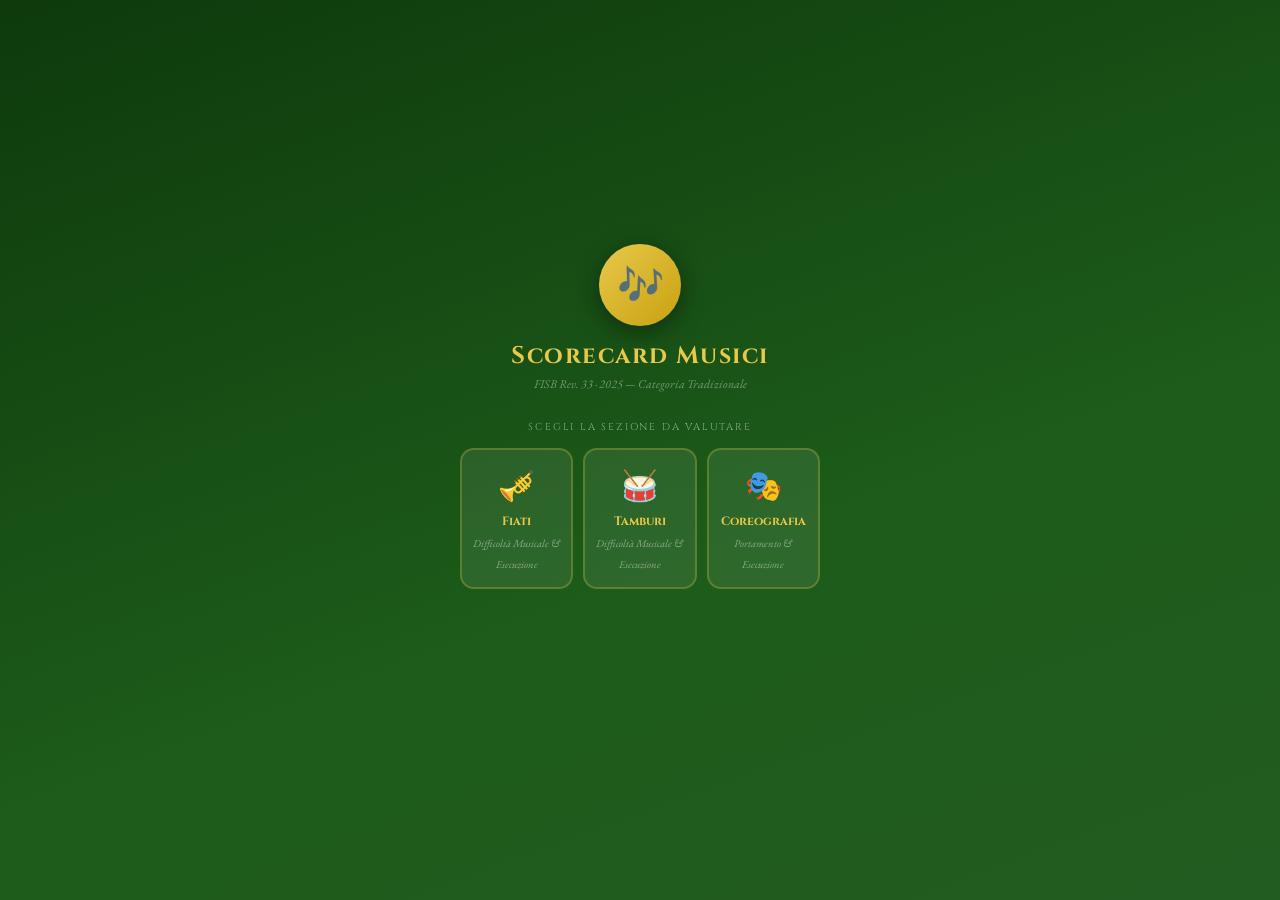
<file: index1.html>
<!DOCTYPE html>
<html lang="it">
<head>
<meta charset="UTF-8">
<meta name="viewport" content="width=device-width, initial-scale=1.0, maximum-scale=1.0, viewport-fit=cover">
<title>FISB – Scorecard Musici</title>
<meta name="apple-mobile-web-app-capable" content="yes">
<meta name="apple-mobile-web-app-status-bar-style" content="black-translucent">
<meta name="apple-mobile-web-app-title" content="Musici">
<meta name="theme-color" content="#1D5C1A">
<link href="https://fonts.googleapis.com/css2?family=Cinzel:wght@400;600;700;900&family=EB+Garamond:ital,wght@0,400;0,500;1,400&display=swap" rel="stylesheet">
<style>
:root{
  --gd:#1D5C1A;--gm:#2E7A2A;--gl:#C8E6C0;--gll:#EBF5E7;
  --gold:#C9A010;--goldl:#E8C94A;--goldf:#F5E89A;
  --parch:#F4F8F0;--ink:#0E1A0C;
  --red:#B52222;--red-bg:#FEF2F2;
  --orange:#C46010;
  --st:env(safe-area-inset-top,0px);
  --sb:env(safe-area-inset-bottom,0px);
  --sl:env(safe-area-inset-left,0px);
  --sr:env(safe-area-inset-right,0px);
  --hdr:52px;
}
*{box-sizing:border-box;margin:0;padding:0;-webkit-tap-highlight-color:transparent}
html,body{height:100%;overflow:hidden}
body{background:var(--parch);font-family:'EB Garamond',Georgia,serif;color:var(--ink);
  padding-left:var(--sl);padding-right:var(--sr)}

.scr{display:none;width:100%;height:100dvh;overflow:hidden;position:relative}
.scr.active{display:flex;flex-direction:column;animation:fi .18s ease}
@keyframes fi{from{opacity:0;transform:translateY(4px)}to{opacity:1;transform:none}}

/* ══ SETUP ═══════════════════════════════════════ */
#sSetup{align-items:center;justify-content:center;
  background:linear-gradient(160deg,#0e3a0c,var(--gd) 60%,#235c20)}
.setup-inner{width:100%;max-width:400px;padding:24px 20px;text-align:center}
.brand-emb{width:82px;height:82px;border-radius:50%;margin:0 auto 14px;
  background:linear-gradient(135deg,var(--goldl),var(--gold));
  display:flex;align-items:center;justify-content:center;font-size:38px;
  box-shadow:0 6px 24px rgba(0,0,0,.4)}
.brand-t{font-family:'Cinzel',serif;font-size:24px;font-weight:700;
  color:var(--goldl);letter-spacing:.06em;margin-bottom:4px}
.brand-v{font-size:12px;color:rgba(255,255,255,.4);font-style:italic;margin-bottom:28px}
.setup-lbl{font-family:'Cinzel',serif;font-size:10px;letter-spacing:.18em;
  text-transform:uppercase;color:rgba(255,255,255,.5);margin-bottom:14px}
.sp-grid{display:grid;grid-template-columns:repeat(3,1fr);gap:10px;margin-bottom:8px}
.sp-card{background:rgba(255,255,255,.08);border:2px solid rgba(232,201,74,.25);
  border-radius:14px;padding:16px 8px 14px;cursor:pointer;transition:all .18s;text-align:center}
.sp-card:active{transform:scale(.95)}
.sp-card.sel{border-color:var(--goldl);background:rgba(232,201,74,.15)}
.sp-ico{font-size:30px;display:block;margin-bottom:8px}
.sp-nm{font-family:'Cinzel',serif;font-size:12px;font-weight:700;color:var(--goldl);display:block;margin-bottom:2px}
.sp-at{font-size:10.5px;color:rgba(255,255,255,.45);font-style:italic}
.start-cta{background:linear-gradient(135deg,var(--gold),var(--goldl));
  color:#0e3a0c;border:none;border-radius:12px;padding:14px 56px;
  font-family:'Cinzel',serif;font-size:13px;font-weight:700;letter-spacing:.08em;cursor:pointer;
  box-shadow:0 4px 18px rgba(201,160,16,.4);opacity:0;pointer-events:none;
  transition:opacity .2s;display:block;margin:22px auto 0}
.start-cta.rdy{opacity:1;pointer-events:all}
.start-cta:active{transform:scale(.97)}

/* ══ HEADER ═════════════════════════════════════ */
.hdr{background:linear-gradient(135deg,var(--gd),#0e3a0c);
  height:calc(var(--hdr) + var(--st));padding-top:var(--st);flex-shrink:0;
  display:flex;align-items:center;justify-content:space-between;
  padding-left:10px;padding-right:10px;
  box-shadow:0 2px 14px rgba(0,0,0,.28);z-index:50}
.hdr-left{display:flex;align-items:center;gap:8px}
.hbtn-back{background:rgba(255,255,255,.1);border:1.5px solid rgba(255,255,255,.25);
  border-radius:8px;color:#fff;font-family:'Cinzel',serif;font-size:11px;
  font-weight:700;padding:5px 10px;cursor:pointer;letter-spacing:.03em}
.hbtn-back:active{background:rgba(255,255,255,.2)}
.hdr-title{font-family:'Cinzel',serif;font-size:15px;font-weight:700;color:var(--goldl);letter-spacing:.05em}
.hdr-sub{font-size:10.5px;color:rgba(255,255,255,.5);font-style:italic}
.hdr-right{display:flex;align-items:center;gap:6px}
.hbtn-rst{background:rgba(180,30,30,.25);border:1.5px solid rgba(180,30,30,.45);
  border-radius:8px;color:#ffa0a0;font-family:'Cinzel',serif;font-size:10px;
  font-weight:700;padding:5px 10px;cursor:pointer;letter-spacing:.03em}
.hbtn-rst:active{background:rgba(180,30,30,.45)}
.total-badge{background:rgba(255,255,255,.1);border:1.5px solid rgba(232,201,74,.25);
  border-radius:8px;color:rgba(255,255,255,.6);font-family:'Cinzel',serif;font-size:10px;
  font-weight:600;padding:4px 10px;min-width:72px;text-align:center;letter-spacing:.02em}
.total-badge.run{color:var(--goldl);border-color:rgba(232,201,74,.55)}

/* ══ MUSICI BODY ════════════════════════════════ */
.mus-body{flex:1;display:grid;overflow:hidden;grid-template-columns:43% 57%}
@media(orientation:portrait){.mus-body{grid-template-columns:1fr;grid-template-rows:auto 1fr}}

/* SINISTRA */
.mus-left{border-right:2px solid var(--gl);background:#fff;
  display:flex;flex-direction:column;padding:9px 10px 8px;gap:7px;overflow:hidden}

.timer-block{background:var(--gll);border:2px solid var(--gl);border-radius:12px;padding:9px 12px;flex-shrink:0}
.tb-label{font-family:'Cinzel',serif;font-size:8px;letter-spacing:.15em;text-transform:uppercase;
  color:var(--gd);margin-bottom:1px;display:flex;align-items:center;justify-content:space-between}
.tb-big{font-family:'Cinzel',serif;font-size:44px;font-weight:700;color:#bbb;
  letter-spacing:.01em;line-height:1.05;transition:color .2s}
.tb-big.run{color:var(--ink)}
.tb-big.done{color:var(--gd)}
.tb-cls-row{display:flex;align-items:center;gap:7px;margin-top:2px}
.cls-badge{font-family:'Cinzel',serif;font-size:10px;font-weight:700;
  padding:2px 8px;border-radius:7px;color:#fff;letter-spacing:.04em}
.cls-D{background:#9e9e9e}.cls-C{background:#5b8c5a}
.cls-B{background:#4a7ab5}.cls-A{background:#b58a10}.cls-AA{background:#8b2252}
.tb-hint{font-size:10px;color:#aaa;font-style:italic}
.tb-total{font-size:10.5px;color:#888;margin-top:3px}
.tb-total span{font-family:'Cinzel',serif;font-weight:700;color:var(--gd)}

/* Pulsante START/STOP unificato */
.startstop-btn{width:100%;padding:11px 6px;border-radius:10px;border:2px solid;
  font-family:'Cinzel',serif;font-size:12px;font-weight:700;letter-spacing:.05em;
  cursor:pointer;transition:all .18s;flex-shrink:0;text-align:center}
.startstop-btn:active{transform:scale(.97)}
.startstop-btn.go{border-color:var(--gd);color:var(--gd);background:var(--gll)}
.startstop-btn.pause{border-color:var(--orange);color:var(--orange);background:#fff8ef;
  box-shadow:0 2px 10px rgba(196,96,16,.15)}

/* Pulsante FERMO BRANO */
.fermo-btn{width:100%;padding:12px 6px;border-radius:10px;border:none;
  background:linear-gradient(135deg,var(--gd),#0e3a0c);
  color:var(--goldl);font-family:'Cinzel',serif;font-size:12.5px;font-weight:700;
  letter-spacing:.06em;cursor:pointer;transition:all .15s;flex-shrink:0;
  box-shadow:0 3px 14px rgba(29,92,26,.3)}
.fermo-btn:active{transform:scale(.97);filter:brightness(.9)}
.fermo-btn:disabled{opacity:.3;cursor:default;pointer-events:none}

.brani-stats{background:var(--gll);border:1.5px solid var(--gl);
  border-radius:9px;padding:6px 11px;flex-shrink:0}
.bs-row{display:flex;justify-content:space-between;font-size:11px;margin-bottom:2px}
.bs-row:last-child{margin-bottom:0}
.bs-lbl{color:#999;font-style:italic}
.bs-val{font-family:'Cinzel',serif;font-weight:700;color:var(--gd)}
.bs-val.warn{color:var(--red)}

/* DESTRA */
.mus-right{display:flex;flex-direction:column;background:var(--parch);overflow:hidden}
.right-scroll{flex:1;overflow-y:auto;padding:8px 10px 6px}

.sec-title{font-family:'Cinzel',serif;font-size:8.5px;letter-spacing:.16em;
  text-transform:uppercase;color:var(--gd);
  display:flex;align-items:center;gap:6px;margin:5px 0 6px}
.sec-title::before,.sec-title::after{content:'';flex:1;height:1px;
  background:linear-gradient(90deg,transparent,var(--gold),transparent)}

/* Penalità */
.pen-row{display:grid;grid-template-columns:repeat(4,1fr);gap:4px;margin-bottom:3px}
.pbtn{background:var(--red-bg);border:2px solid #f5c0c0;border-radius:9px;
  padding:7px 4px;cursor:pointer;transition:all .12s;text-align:center;position:relative}
.pbtn:active{background:#fcd0d0;border-color:var(--red);transform:scale(.96)}
.pbtn.flash{animation:pflash .22s ease}
@keyframes pflash{0%,100%{background:var(--red-bg)}40%{background:#fcd0d0;border-color:var(--red)}}
.p-sym{font-family:'Cinzel',serif;font-size:18px;font-weight:700;color:var(--red);display:block}
.p-lbl{font-size:8px;color:#8b0000;display:block}
.p-val{font-size:8.5px;color:var(--red);font-style:italic;display:block}
.p-cnt{position:absolute;top:3px;right:4px;background:var(--red);color:#fff;
  border-radius:50%;width:16px;height:16px;font-family:'Cinzel',serif;font-size:9px;
  font-weight:700;display:none;align-items:center;justify-content:center}
.p-cnt.show{display:flex}

.undo-row{display:flex;flex-wrap:wrap;gap:4px;min-height:18px;margin-bottom:3px}
.ubtn{border:1.5px solid #ddd;border-radius:6px;padding:2px 8px;
  font-family:'Cinzel',serif;font-size:9.5px;font-weight:600;
  color:#aaa;background:none;cursor:pointer}
.ubtn:active{background:#f5f5f5;color:#666}

/* Voci */
.voci-row{display:grid;grid-template-columns:repeat(3,1fr);gap:5px;margin-bottom:5px}
.vbtn{padding:7px 5px;border-radius:9px;border:2px solid var(--gl);
  background:#fff;cursor:pointer;transition:all .14s;text-align:center}
.vbtn.on{border-color:var(--gd);background:var(--gd)}
.vbtn:active{transform:scale(.95)}
.v-n{font-family:'Cinzel',serif;font-size:18px;font-weight:700;color:var(--gd);display:block}
.v-lbl{font-size:9px;color:#aaa;display:block}
.vbtn.on .v-n,.vbtn.on .v-lbl{color:#fff}
.vbtn.on .v-lbl{color:rgba(255,255,255,.65)}

/* Difficoltà aggiuntive */
.tog-grid{display:grid;grid-template-columns:1fr 1fr;gap:4px;margin-bottom:3px}
.tog{background:#fff;border:1.5px solid #dde8dd;border-radius:8px;
  padding:5px 8px;cursor:pointer;transition:all .12s;position:relative;overflow:hidden}
.tog.on{background:var(--gll);border-color:var(--gd)}
.tog.on::before{content:'✓';position:absolute;top:3px;right:6px;
  font-size:10px;color:var(--gd);font-weight:700}
.tog:active{transform:scale(.97)}
.tog-sym{font-family:'Cinzel',serif;font-size:10px;font-weight:700;color:var(--gd);display:block;margin-bottom:1px}
/* Nome difficoltà in grassetto e più grande */
.tog-name{font-size:11.5px;font-weight:700;color:var(--ink);display:block}
.add-warn{font-size:9.5px;color:var(--orange);font-style:italic;min-height:13px;margin-bottom:2px}

/* Declassamenti */
.dec-grid{display:grid;grid-template-columns:1fr 1fr;gap:4px;margin-bottom:3px}
.dtog{background:#fff;border:1.5px solid #f5d5d5;border-radius:7px;
  padding:5px 8px;cursor:pointer;transition:all .12s;position:relative;overflow:hidden}
.dtog.on{background:var(--red-bg);border-color:var(--red)}
.dtog.on::before{content:'✓';position:absolute;top:3px;right:6px;
  font-size:10px;color:var(--red);font-weight:700}
.dtog:active{transform:scale(.97)}
.dtog.na{opacity:.3;pointer-events:none}
.dtog-val{font-family:'Cinzel',serif;font-size:10px;font-weight:700;color:var(--red);display:block}
.dtog-name{font-size:10px;color:var(--ink)}

/* Lista brani */
.brani-hdr-row{font-family:'Cinzel',serif;font-size:8.5px;letter-spacing:.14em;
  text-transform:uppercase;color:var(--gd);
  display:flex;justify-content:space-between;align-items:center;
  padding:3px 0 6px}
.brano-row{background:#fff;border-radius:9px;padding:7px 9px;
  border:1.5px solid var(--gl);display:flex;align-items:center;gap:6px;
  margin-bottom:5px;box-shadow:0 1px 5px rgba(29,92,26,.06);animation:fi .15s ease}
.br-idx{font-family:'Cinzel',serif;font-size:8.5px;color:#bbb;min-width:14px;flex-shrink:0}
.br-info{flex:1;min-width:0}
.br-top{display:flex;align-items:center;gap:4px;flex-wrap:wrap}
.br-cls{font-family:'Cinzel',serif;font-size:8.5px;font-weight:700;padding:1px 6px;border-radius:5px;color:#fff;flex-shrink:0}
.br-cls.D{background:#9e9e9e}.br-cls.C{background:#5b8c5a}
.br-cls.B{background:#4a7ab5}.br-cls.A{background:#b58a10}.br-cls.AA{background:#8b2252}
.br-dur{font-size:10.5px;color:#aaa;font-style:italic}
.br-voci{font-family:'Cinzel',serif;font-size:9.5px;color:var(--gd)}
.br-add{font-size:9px;color:var(--gm)}
.br-dec{font-size:9px;color:var(--red)}
.br-pen{font-size:9px;color:var(--red);font-style:italic}
.br-pts{font-family:'Cinzel',serif;font-size:15px;font-weight:700;color:var(--gd);flex-shrink:0}
.br-pts.sc{color:var(--orange)}
.br-del{background:none;border:none;color:#ccc;font-size:16px;cursor:pointer;
  padding:4px 5px;flex-shrink:0;line-height:1;border-radius:6px;transition:background .12s}
.br-del:active{color:var(--red);background:#fef2f2}
.no-brani{font-size:12px;color:#bbb;font-style:italic;text-align:center;padding:14px 0}

/* Totale bar */
.totals-bar{background:var(--gd);padding:7px 12px;
  display:flex;align-items:center;justify-content:space-between;flex-shrink:0}
.tot-item{text-align:center}
.tot-lbl{font-family:'Cinzel',serif;font-size:7px;letter-spacing:.12em;
  text-transform:uppercase;color:rgba(255,255,255,.5)}
.tot-val{font-family:'Cinzel',serif;font-size:18px;font-weight:700;color:var(--goldl);line-height:1.1}
.tot-val.warn{color:#ffb040}
.tot-val.pen{color:#ff8888;font-size:13px}
.tot-sep{width:1px;height:26px;background:rgba(255,255,255,.12)}

/* ══ COREOGRAFIA ═══════════════════════════════ */
.coreo-body{flex:1;overflow-y:auto;padding:10px 12px 20px}
.stitle{font-family:'Cinzel',serif;font-size:9.5px;letter-spacing:.15em;
  text-transform:uppercase;color:var(--gd);
  display:flex;align-items:center;gap:8px;margin:8px 0 10px}
.stitle::before,.stitle::after{content:'';flex:1;height:1px;
  background:linear-gradient(90deg,transparent,var(--gold),transparent)}

/* Pulsante start/stop coreografia */
.coreo-timer-block{background:var(--gll);border:2px solid var(--gl);border-radius:12px;
  padding:10px 12px;margin-bottom:10px;display:flex;align-items:center;justify-content:space-between;gap:10px}
.ct-left{flex:1}
.ct-lbl{font-family:'Cinzel',serif;font-size:8px;letter-spacing:.15em;text-transform:uppercase;color:var(--gd);margin-bottom:2px}
.ct-time{font-family:'Cinzel',serif;font-size:36px;font-weight:700;color:#bbb;line-height:1;transition:color .2s}
.ct-time.run{color:var(--ink)}
.ct-btn{flex-shrink:0;padding:10px 16px;border-radius:10px;border:2px solid;
  font-family:'Cinzel',serif;font-size:11px;font-weight:700;letter-spacing:.04em;cursor:pointer;transition:all .18s}
.ct-btn.go{border-color:var(--gd);color:var(--gd);background:#fff}
.ct-btn.pause{border-color:var(--orange);color:var(--orange);background:#fff8ef}
.ct-btn:active{transform:scale(.95)}

.porta-row{display:grid;grid-template-columns:repeat(4,1fr);gap:5px;margin-bottom:12px}
.p-opt{padding:8px 4px;border-radius:8px;border:2px solid var(--gl);
  background:var(--gll);cursor:pointer;transition:all .15s;text-align:center}
.p-opt.on{border-color:var(--gd);background:var(--gd)}
.p-opt:active{transform:scale(.95)}
.p-opt-v{font-family:'Cinzel',serif;font-size:14px;font-weight:700;color:var(--gd);display:block}
.p-opt.on .p-opt-v{color:var(--goldl)}
.p-opt-l{font-size:9px;color:#aaa;display:block}
.p-opt.on .p-opt-l{color:rgba(255,255,255,.65)}

.fig-grid{display:grid;grid-template-columns:repeat(2,1fr);gap:6px;margin-bottom:12px}
.fig-card{background:#fff;border-radius:11px;border:2px solid var(--gl);
  padding:9px 10px;box-shadow:0 1px 6px rgba(29,92,26,.06)}
.fig-card.wide{grid-column:1/-1}
.fig-top{display:flex;align-items:center;justify-content:space-between;margin-bottom:5px}
.fig-name{font-family:'Cinzel',serif;font-size:10px;font-weight:700;color:var(--gd)}
.fig-pts-lbl{font-size:9.5px;color:#aaa;font-style:italic}
.fig-counter{display:flex;align-items:center;gap:5px}
.fc-btn{width:36px;height:36px;border-radius:7px;border:none;
  font-size:20px;font-weight:300;cursor:pointer;
  display:flex;align-items:center;justify-content:center;
  transition:all .12s;-webkit-user-select:none;user-select:none}
.fc-btn.plus{background:var(--gd);color:var(--goldl)}
.fc-btn.plus:active{background:var(--gm)}
.fc-btn.plus:disabled{background:var(--gl);color:#aaa}
.fc-btn.minus{background:var(--gll);border:1.5px solid var(--gl);color:var(--gd)}
.fc-btn.minus:active{background:var(--gl)}
.fc-btn.minus:disabled{color:#ccc;border-color:#eee}
.fc-count{font-family:'Cinzel',serif;font-size:22px;font-weight:700;
  color:var(--gd);text-align:center;width:44px}
.fc-total{font-size:10px;color:var(--gd);font-style:italic;text-align:right;font-weight:600}
.fig-warn{font-size:9px;color:var(--orange);font-style:italic;margin-top:3px}

.sinc-card{background:#fff;border-radius:11px;border:2px solid var(--gl);
  padding:10px 12px;margin-bottom:12px;display:flex;align-items:center;gap:10px;
  box-shadow:0 1px 6px rgba(29,92,26,.06)}
.sinc-info{flex:1}
.sinc-name{font-family:'Cinzel',serif;font-size:10.5px;font-weight:700;color:var(--gd)}
.sinc-rule{font-size:10px;color:#aaa;font-style:italic}
.sinc-ctrl{display:flex;align-items:center;gap:6px}
.sinc-val{font-family:'Cinzel',serif;font-size:24px;font-weight:700;color:var(--gd);min-width:32px;text-align:center}
.sinc-pts{font-size:10px;color:var(--gd);font-style:italic;min-width:44px;text-align:right}

.cpen-grid{display:grid;grid-template-columns:repeat(4,1fr);gap:6px;margin-bottom:6px}
.cpbtn{background:var(--red-bg);border:2px solid #f5c0c0;border-radius:9px;
  padding:9px 6px;cursor:pointer;transition:all .12s;text-align:center;position:relative}
.cpbtn:active{background:#fcd0d0;border-color:var(--red);transform:scale(.96)}
.cpbtn.flash{animation:pflash .22s ease}
.cp-sym{font-family:'Cinzel',serif;font-size:20px;font-weight:700;color:var(--red);display:block}
.cp-lbl{font-size:9px;color:#8b0000;display:block;margin-top:1px}
.cp-val{font-size:9px;color:var(--red);font-style:italic;display:block}
.cp-cnt{position:absolute;top:4px;right:6px;background:var(--red);color:#fff;
  border-radius:50%;width:18px;height:18px;font-family:'Cinzel',serif;font-size:9px;
  font-weight:700;display:none;align-items:center;justify-content:center}
.cp-cnt.show{display:flex}

.coreo-result{background:linear-gradient(135deg,var(--gd),#0e3a0c);
  border-radius:13px;padding:14px;margin-top:4px}
.cr-title{font-family:'Cinzel',serif;font-size:9px;letter-spacing:.15em;
  text-transform:uppercase;color:rgba(255,255,255,.5);text-align:center;margin-bottom:12px}
.cr-row{display:flex;justify-content:space-between;align-items:center;
  padding:6px 10px;border-radius:7px;margin-bottom:3px;background:rgba(255,255,255,.06)}
.cr-lbl{font-size:12px;color:rgba(255,255,255,.7);font-style:italic}
.cr-val{font-family:'Cinzel',serif;font-size:14px;font-weight:700;color:#fff}
.cr-val.pen{color:#ff8888}
.cr-sep{height:1px;background:rgba(255,255,255,.1);margin:7px 0}
.cr-final{text-align:center;margin-top:10px}
.cr-final-num{font-family:'Cinzel',serif;font-size:50px;font-weight:900;
  color:var(--goldl);line-height:1;text-shadow:0 2px 12px rgba(0,0,0,.3)}
.cr-final-of{font-size:12px;color:rgba(255,255,255,.35);margin-top:2px}
</style>
</head>
<body>

<!-- ════════ SETUP ════════ -->
<div id="sSetup" class="scr active">
  <div class="setup-inner">
    <div class="brand-emb">🎶</div>
    <div class="brand-t">Scorecard Musici</div>
    <div class="brand-v">FISB Rev. 33 · 2025 — Categoria Tradizionale</div>
    <p class="setup-lbl">Scegli la sezione da valutare</p>
    <div class="sp-grid">
      <div class="sp-card" onclick="selSec('fiati',this)">
        <span class="sp-ico">🎺</span>
        <span class="sp-nm">Fiati</span>
        <span class="sp-at">Difficoltà Musicale &amp; Esecuzione</span>
      </div>
      <div class="sp-card" onclick="selSec('tamburi',this)">
        <span class="sp-ico">🥁</span>
        <span class="sp-nm">Tamburi</span>
        <span class="sp-at">Difficoltà Musicale &amp; Esecuzione</span>
      </div>
      <div class="sp-card" onclick="selSec('coreo',this)">
        <span class="sp-ico">🎭</span>
        <span class="sp-nm">Coreografia</span>
        <span class="sp-at">Portamento &amp; Esecuzione</span>
      </div>
    </div>
    <button class="start-cta" id="startCta" onclick="boot()">▶ INIZIA</button>
  </div>
</div>

<!-- ════════ FIATI / TAMBURI ════════ -->
<div id="sMusici" class="scr">
  <div class="hdr">
    <div class="hdr-left">
      <button class="hbtn-back" onclick="goBack()">◀ Sezione</button>
      <div>
        <div class="hdr-title" id="mTitle">Fiati</div>
        <div class="hdr-sub">Difficoltà Musicale ed Esecuzione</div>
      </div>
    </div>
    <div class="hdr-right">
      <div class="total-badge" id="totalBadge">0:00.00</div>
      <button class="hbtn-rst" onclick="doReset('musici')">↺ Reset</button>
    </div>
  </div>

  <div class="mus-body">

    <!-- SINISTRA -->
    <div class="mus-left">
      <div class="timer-block">
        <div class="tb-label">
          <span>🎵 Brano corrente</span>
          <span id="branoLbl" style="font-size:8px;color:var(--gm)">—</span>
        </div>
        <div class="tb-big" id="lapDisp">0:00.00</div>
        <div class="tb-cls-row">
          <span class="cls-badge cls-D" id="clsBadge">D</span>
          <span class="tb-hint" id="clsHint">–</span>
        </div>
        <div class="tb-total">Totale: <span id="totalDisp">0:00.00</span></div>
      </div>

      <!-- START/STOP unificato -->
      <button class="startstop-btn go" id="ssBtn" onclick="doStartStop()">▶ Start</button>

      <!-- FERMO BRANO -->
      <button class="fermo-btn" id="fermoBtn" onclick="doFermo()" disabled>✂ FERMO BRANO</button>

      <div class="brani-stats">
        <div class="bs-row">
          <span class="bs-lbl">Brani salvati</span>
          <span class="bs-val" id="braniCount">0</span>
        </div>
        <div class="bs-row">
          <span class="bs-lbl">Brani AA</span>
          <span class="bs-val" id="aaCount">0 / 1</span>
        </div>
        <div class="bs-row">
          <span class="bs-lbl">Brani A</span>
          <span class="bs-val" id="aCount">0 / 3</span>
        </div>
      </div>
    </div>

    <!-- DESTRA -->
    <div class="mus-right">
      <div class="right-scroll" id="rightScroll">

        <!-- PENALITÀ — prime perché più usate -->
        <div class="sec-title">Penalità di Esecuzione</div>
        <div class="pen-row">
          <div class="pbtn" id="pb_lieve"  onclick="addPen('lieve')">
            <span class="p-sym">/</span><span class="p-lbl">Lieve</span>
            <span class="p-val">–0.10</span><span class="p-cnt" id="pc_lieve">0</span>
          </div>
          <div class="pbtn" id="pb_media"  onclick="addPen('media')">
            <span class="p-sym">✕</span><span class="p-lbl">Media</span>
            <span class="p-val">–0.30</span><span class="p-cnt" id="pc_media">0</span>
          </div>
          <div class="pbtn" id="pb_grave"  onclick="addPen('grave')">
            <span class="p-sym">○</span><span class="p-lbl">Grave</span>
            <span class="p-val">–0.60</span><span class="p-cnt" id="pc_grave">0</span>
          </div>
          <div class="pbtn" id="pb_gravis" onclick="addPen('gravis')">
            <span class="p-sym">S</span><span class="p-lbl">Gravissima</span>
            <span class="p-val">–0.90</span><span class="p-cnt" id="pc_gravis">0</span>
          </div>
        </div>
        <div class="undo-row" id="penUndoRow"></div>

        <!-- VOCI -->
        <div class="sec-title">Numero di Voci</div>
        <div class="voci-row">
          <div class="vbtn on" id="v1" onclick="setVoci(1)">
            <span class="v-n">1</span><span class="v-lbl">Unisono</span>
          </div>
          <div class="vbtn" id="v2" onclick="setVoci(2)">
            <span class="v-n">2</span><span class="v-lbl">Due voci</span>
          </div>
          <div class="vbtn" id="v3" onclick="setVoci(3)">
            <span class="v-n">3</span><span class="v-lbl">Tre voci</span>
          </div>
        </div>

        <!-- DIFFICOLTÀ AGGIUNTIVE -->
        <div class="sec-title">Difficoltà Aggiuntive</div>
        <div class="tog-grid" id="addGrid"></div>
        <div class="add-warn" id="addWarn"></div>

        <!-- DECLASSAMENTI -->
        <div class="sec-title">Declassamenti <span style="font-size:8px;color:#aaa;letter-spacing:0;text-transform:none">(−10 pt cad.)</span></div>
        <div class="dec-grid" id="decGrid"></div>

        <!-- LISTA BRANI -->
        <div class="brani-hdr-row" style="margin-top:6px">
          <span>Brani Registrati</span>
          <span id="braniPtsHdr" style="font-size:11px;color:var(--gd)">— pt</span>
        </div>
        <!-- noBrani è ESTERNO a braniList: non viene mai distrutto da innerHTML='' -->
        <div class="no-brani" id="noBrani">Nessun brano ancora.</div>
        <div id="braniList"></div>

      </div><!-- /right-scroll -->

      <div class="totals-bar">
        <div class="tot-item">
          <div class="tot-lbl">Punti grezzi</div>
          <div class="tot-val" id="totRaw">0</div>
        </div>
        <div class="tot-sep"></div>
        <div class="tot-item">
          <div class="tot-lbl">Max</div>
          <div class="tot-val" id="totMax">1600</div>
        </div>
        <div class="tot-sep"></div>
        <div class="tot-item">
          <div class="tot-lbl">Pen. ese.</div>
          <div class="tot-val pen" id="totPen">–0.00</div>
        </div>
      </div>
    </div>

  </div>
</div><!-- /sMusici -->

<!-- ════════ COREOGRAFIA ════════ -->
<div id="sCoreo" class="scr">
  <div class="hdr">
    <div class="hdr-left">
      <button class="hbtn-back" onclick="goBack()">◀ Sezione</button>
      <div>
        <div class="hdr-title">🎭 Coreografia</div>
        <div class="hdr-sub">Portamento ed Esecuzione</div>
      </div>
    </div>
    <div class="hdr-right">
      <button class="hbtn-rst" onclick="doReset('coreo')">↺ Reset</button>
    </div>
  </div>

  <div class="coreo-body">

    <!-- CRONOMETRO COREOGRAFIA con pulsante start/stop -->
    <div class="coreo-timer-block">
      <div class="ct-left">
        <div class="ct-lbl">⏱ Esercizio</div>
        <div class="ct-time" id="coreoTimeDisp">0:00</div>
      </div>
      <button class="ct-btn go" id="coreoSsBtn" onclick="doCoreoStartStop()">▶ Start</button>
    </div>

    <div class="stitle">Portamento</div>
    <div class="porta-row">
      <div class="p-opt" id="po_0"  onclick="setPorta(0.0)"><span class="p-opt-v">0.0</span><span class="p-opt-l">Assente</span></div>
      <div class="p-opt" id="po_01" onclick="setPorta(0.1)"><span class="p-opt-v">0.1</span><span class="p-opt-l">Parziale</span></div>
      <div class="p-opt" id="po_03" onclick="setPorta(0.3)"><span class="p-opt-v">0.3</span><span class="p-opt-l">Maggior parte</span></div>
      <div class="p-opt on" id="po_05" onclick="setPorta(0.5)"><span class="p-opt-v">0.5</span><span class="p-opt-l">Totalità</span></div>
    </div>

    <div class="stitle">Figurazioni</div>
    <div class="fig-grid">
      <div class="fig-card">
        <div class="fig-top"><div><div class="fig-name">Presentazione</div><div class="fig-pts-lbl">+10 pt · max 2</div></div></div>
        <div class="fig-counter"><button class="fc-btn minus" onclick="adjFig('pres',-1)">−</button><span class="fc-count" id="fc_pres">0</span><button class="fc-btn plus" id="fp_pres" onclick="adjFig('pres',1)">+</button></div>
        <div class="fc-total" id="ft_pres">0 pt</div>
      </div>
      <div class="fig-card">
        <div class="fig-top"><div><div class="fig-name">Insieme Base</div><div class="fig-pts-lbl">+4 pt · max 4</div></div></div>
        <div class="fig-counter"><button class="fc-btn minus" onclick="adjFig('insiemeB',-1)">−</button><span class="fc-count" id="fc_insiemeB">0</span><button class="fc-btn plus" id="fp_insiemeB" onclick="adjFig('insiemeB',1)">+</button></div>
        <div class="fc-total" id="ft_insiemeB">0 pt</div>
      </div>
      <div class="fig-card">
        <div class="fig-top"><div><div class="fig-name">Insieme Composta</div><div class="fig-pts-lbl">+10 pt · max 3</div></div></div>
        <div class="fig-counter"><button class="fc-btn minus" onclick="adjFig('insiemeC',-1)">−</button><span class="fc-count" id="fc_insiemeC">0</span><button class="fc-btn plus" id="fp_insiemeC" onclick="adjFig('insiemeC',1)">+</button></div>
        <div class="fc-total" id="ft_insiemeC">0 pt</div>
        <div class="fig-warn" id="fw_insieme"></div>
      </div>
      <div class="fig-card">
        <div class="fig-top"><div><div class="fig-name">Esterna Parziale</div><div class="fig-pts-lbl">+1 pt</div></div></div>
        <div class="fig-counter"><button class="fc-btn minus" onclick="adjFig('extP',-1)">−</button><span class="fc-count" id="fc_extP">0</span><button class="fc-btn plus" id="fp_extP" onclick="adjFig('extP',1)">+</button></div>
        <div class="fc-total" id="ft_extP">0 pt</div>
      </div>
      <div class="fig-card">
        <div class="fig-top"><div><div class="fig-name">Esterna Base</div><div class="fig-pts-lbl">+3 pt</div></div></div>
        <div class="fig-counter"><button class="fc-btn minus" onclick="adjFig('extB',-1)">−</button><span class="fc-count" id="fc_extB">0</span><button class="fc-btn plus" id="fp_extB" onclick="adjFig('extB',1)">+</button></div>
        <div class="fc-total" id="ft_extB">0 pt</div>
      </div>
      <div class="fig-card">
        <div class="fig-top"><div><div class="fig-name">Esterna Composta</div><div class="fig-pts-lbl">+5 pt</div></div></div>
        <div class="fig-counter"><button class="fc-btn minus" onclick="adjFig('extC',-1)">−</button><span class="fc-count" id="fc_extC">0</span><button class="fc-btn plus" id="fp_extC" onclick="adjFig('extC',1)">+</button></div>
        <div class="fc-total" id="ft_extC">0 pt</div>
        <div class="fig-warn" id="fw_esterne"></div>
      </div>
      <div class="fig-card wide">
        <div class="fig-top"><div><div class="fig-name">Figurazione di Congedo</div><div class="fig-pts-lbl">+5 pt · max 1</div></div></div>
        <div style="display:flex;align-items:center;gap:10px">
          <div class="fig-counter" style="flex:1"><button class="fc-btn minus" onclick="adjFig('congedo',-1)">−</button><span class="fc-count" id="fc_congedo">0</span><button class="fc-btn plus" id="fp_congedo" onclick="adjFig('congedo',1)">+</button></div>
          <div class="fc-total" id="ft_congedo" style="font-size:14px">0 pt</div>
        </div>
      </div>
    </div>

    <div class="stitle">Momenti di Sincronismo</div>
    <div class="sinc-card">
      <div class="sinc-info">
        <div class="sinc-name">Momenti di Sincronismo</div>
        <div class="sinc-rule">+1 pt per momento · max 12 pt</div>
      </div>
      <div class="sinc-ctrl">
        <button class="fc-btn minus" onclick="adjSinc(-1)">−</button>
        <span class="sinc-val" id="sincVal">0</span>
        <button class="fc-btn plus" id="sincPlus" onclick="adjSinc(1)">+</button>
      </div>
      <div class="sinc-pts" id="sincPts">0 / 12 pt</div>
    </div>

    <div class="stitle">Penalità di Esecuzione</div>
    <div class="cpen-grid">
      <div class="cpbtn" id="cp_lieve" onclick="addCPen('lieve')"><span class="cp-sym">/</span><span class="cp-lbl">Lieve</span><span class="cp-val">–0.10</span><span class="cp-cnt" id="cpc_lieve">0</span></div>
      <div class="cpbtn" id="cp_media" onclick="addCPen('media')"><span class="cp-sym">✕</span><span class="cp-lbl">Media</span><span class="cp-val">–0.30</span><span class="cp-cnt" id="cpc_media">0</span></div>
      <div class="cpbtn" id="cp_grave" onclick="addCPen('grave')"><span class="cp-sym">○</span><span class="cp-lbl">Grave</span><span class="cp-val">–0.60</span><span class="cp-cnt" id="cpc_grave">0</span></div>
      <div class="cpbtn" id="cp_spec"  onclick="addCPen('spec')"><span class="cp-sym">S</span><span class="cp-lbl">Speciale</span><span class="cp-val">–2.50</span><span class="cp-cnt" id="cpc_spec">0</span></div>
    </div>
    <div class="undo-row" id="cpenUndo"></div>

    <div class="stitle">Risultato</div>
    <div class="coreo-result">
      <div class="cr-title">🎭 Coreografia · Portamento · Esecuzione</div>
      <div class="cr-row"><span class="cr-lbl">Punti coreo grezzi</span><span class="cr-val" id="cr_raw">0 / 135</span></div>
      <div class="cr-row"><span class="cr-lbl">Presentazione</span><span class="cr-val" id="cr_pres">0</span></div>
      <div class="cr-row"><span class="cr-lbl">Figurazioni d'Insieme</span><span class="cr-val" id="cr_ins">0</span></div>
      <div class="cr-row"><span class="cr-lbl">Figurazioni Esterne</span><span class="cr-val" id="cr_ext">0</span></div>
      <div class="cr-row"><span class="cr-lbl">Congedo</span><span class="cr-val" id="cr_cong">0</span></div>
      <div class="cr-row"><span class="cr-lbl">Sincronismo</span><span class="cr-val" id="cr_sinc">0</span></div>
      <div class="cr-sep"></div>
      <div class="cr-row"><span class="cr-lbl">Stima voto coreo (0–9.5)</span><span class="cr-val" id="cr_conv">0.00</span></div>
      <div class="cr-row"><span class="cr-lbl">Portamento</span><span class="cr-val" id="cr_porta">0.50</span></div>
      <div class="cr-sep"></div>
      <div class="cr-row pen"><span class="cr-lbl">Penalità esecuzione totali</span><span class="cr-val pen" id="cr_pen">–0.00</span></div>
      <div class="cr-final">
        <div class="cr-final-num" id="cr_final">—</div>
        <div class="cr-final-of">punti stimati su 10.00</div>
      </div>
    </div>

  </div>
</div><!-- /sCoreo -->

<!-- ════════ JS ════════ -->
<script>
'use strict';

/* ─── CONSTANTS ──────────────────────────────────────── */
const BASE_VALUES={
  1:{D:1,C:4,B:10,A:25,AA:45},
  2:{D:6,C:15,B:40,A:60,AA:80},
  3:{D:15,C:40,B:60,A:80,AA:100}
};
const FIATI_ADDS=[
  {id:'accral',name:'Accel./Rallentando',sym:'+',    mult:.10},
  {id:'ingin', name:'Inginocchiamento',  sym:'+',    mult:.10},
  {id:'dinam', name:'Dinamica',          sym:'++',   mult:.20},
  {id:'separ', name:'Brano in Separazione',sym:'+++',mult:.40},
  {id:'polif', name:'Voci Polifoniche',  sym:'++++', mult:.80}
];
const PERC_ADDS=[
  {id:'accral',name:'Accel./Rallentando',sym:'+',    mult:.10},
  {id:'dinam', name:'Dinamica',          sym:'+',    mult:.10},
  {id:'ingin', name:'Inginocchiamento',  sym:'++',   mult:.20},
  {id:'access',name:'Utilizzo Accessori',sym:'++',   mult:.20},
  {id:'separ', name:'Brano in Separazione',sym:'+++',mult:.40},
  {id:'contro',name:'Controtempi',       sym:'++++', mult:.80}
];
const FIATI_DECS=[
  {id:'melo',name:'Ass. linea melodica'},
  {id:'ext', name:'Mancato uso estensione'},
  {id:'int', name:'Interruzioni evidenti'},
  {id:'sim', name:'Brano simile'},
  {id:'ost', name:'Comp. ostinata',notFor:['A','AA']},
  {id:'off', name:'Brano offuscato'}
];
const PERC_DECS=[
  {id:'linea',name:'Ass. linea ritmica'},
  {id:'alt',  name:'Manc. alternanza acc.'},
  {id:'int',  name:'Interruzioni evidenti'},
  {id:'sim',  name:'Brano simile'},
  {id:'ost',  name:'Fraseggi ostinati',notFor:['A','AA']},
  {id:'off',  name:'Brano offuscato'}
];
const MAX_PTS={fiati:1600,tamburi:1550};
const PEN_KEYS={lieve:'penLieve',media:'penMedia',grave:'penGrave',gravis:'penGravis'};
const PEN_VALS={lieve:.10,media:.30,grave:.60,gravis:.90};
const PEN_SYMS={lieve:'/ Lieve',media:'✕ Media',grave:'○ Grave',gravis:'S Gravis'};
const CLASS_HINTS={D:'< 9s',C:'9.0–15.49s',B:'15.5–21.49s',A:'21.5–27.99s',AA:'≥ 28s'};
const FIG_MAX={pres:2,insiemeB:4,insiemeC:3,extP:999,extB:999,extC:999,congedo:1};
const FIG_PTS={pres:10,insiemeB:4,insiemeC:10,extP:1,extB:3,extC:5,congedo:5};

/* ─── STATE ──────────────────────────────────────────── */
let curSec=null, selCard=null;

// Cronometro musici
let timer={running:false,startedAt:null,acc:0};
let lapStart=0;
let tickId=null;

// Brano corrente (config live)
function newB(){return{voci:1,adds:[],decs:[],penLieve:0,penMedia:0,penGrave:0,penGravis:0};}
let curB=newB(), penLog=[];

// Brani salvati — array semplice, aggiungiamo push e mai sovrascriviamo
let brani=[];

// Coreografia
function freshC(){return{pres:0,insiemeB:0,insiemeC:0,extP:0,extB:0,extC:0,
  congedo:0,sinc:0,porta:.5,penLieve:0,penMedia:0,penGrave:0,penSpec:0};}
let coreo=freshC(), cpenLog=[];
let coreoTimer={running:false,startedAt:null,acc:0};
let coreoTickId=null;

/* ─── HELPERS ────────────────────────────────────────── */
function getTotal(){return timer.acc+(timer.running?(Date.now()-timer.startedAt)/1000:0);}
function getLap()  {return Math.max(0,getTotal()-lapStart);}

function fmtCC(s){
  const m=Math.floor(s/60),r=s%60,si=Math.floor(r),cc=Math.floor((r-si)*100);
  return `${m}:${si<10?'0':''}${si}.${cc<10?'0':''}${cc}`;
}
function fmtMin(s){
  const m=Math.floor(s/60),ss=Math.floor(s%60);
  return `${m}:${ss<10?'0':''}${ss}`;
}
function getClass(s){return s<9?'D':s<15.5?'C':s<21.5?'B':s<28?'A':'AA';}
function getAdds(){return curSec==='fiati'?FIATI_ADDS:PERC_ADDS;}
function getDecs(){return curSec==='fiati'?FIATI_DECS:PERC_DECS;}

/* ─── SETUP ──────────────────────────────────────────── */
function selSec(sec,el){
  curSec=sec;
  if(selCard)selCard.classList.remove('sel');
  el.classList.add('sel');selCard=el;
  document.getElementById('startCta').classList.add('rdy');
}

function boot(){
  if(!curSec)return;
  document.getElementById('sSetup').classList.remove('active');
  if(curSec==='coreo'){
    document.getElementById('sCoreo').classList.add('active');
    // NON parte automaticamente: aspetta il pulsante start
    refreshCoreo();
  } else {
    document.getElementById('mTitle').textContent=curSec==='fiati'?'🎺 Fiati':'🥁 Tamburi';
    document.getElementById('totMax').textContent=MAX_PTS[curSec];
    buildGrids();
    document.getElementById('sMusici').classList.add('active');
    tickId=setInterval(tickTimer,33);
    refreshMusici();
  }
}

function goBack(){
  clearAll();
  resetMusiciDOM();
  document.getElementById('coreoTimeDisp').textContent='0:00';
  document.getElementById('coreoTimeDisp').className='ct-time';
  document.getElementById('coreoSsBtn').textContent='\u25B6 Start';
  document.getElementById('coreoSsBtn').className='ct-btn go';
  document.getElementById('sMusici').classList.remove('active');
  document.getElementById('sCoreo').classList.remove('active');
  document.getElementById('sSetup').classList.add('active');
}

function resetMusiciDOM(){
  document.getElementById('lapDisp').textContent='0:00.00';
  document.getElementById('lapDisp').className='tb-big';
  document.getElementById('totalDisp').textContent='0:00.00';
  document.getElementById('totalBadge').textContent='0:00.00';
  document.getElementById('totalBadge').className='total-badge';
  document.getElementById('clsBadge').textContent='D';
  document.getElementById('clsBadge').className='cls-badge cls-D';
  document.getElementById('clsHint').textContent='\u2013';
  document.getElementById('branoLbl').textContent='\u2014';
  document.getElementById('ssBtn').textContent='\u25B6 Start';
  document.getElementById('ssBtn').className='startstop-btn go';
  document.getElementById('fermoBtn').disabled=true;
}

function doReset(w){
  if(w==='musici'){
    // Ferma e riavvia il ticker (evita sovrascritture durante il reset)
    clearInterval(tickId);
    timer={running:false,startedAt:null,acc:0};lapStart=0;
    brani=[];curB=newB();penLog=[];
    resetMusiciDOM();
    resetAddGrid();resetDecGrid();setVoci(1);
    refreshMusici();refreshPenUI();
    tickId=setInterval(tickTimer,33);
  } else {
    clearInterval(coreoTickId);
    coreoTimer={running:false,startedAt:null,acc:0};
    coreo=freshC();cpenLog=[];
    document.getElementById('coreoTimeDisp').textContent='0:00';
    document.getElementById('coreoTimeDisp').className='ct-time';
    document.getElementById('coreoSsBtn').textContent='\u25B6 Start';
    document.getElementById('coreoSsBtn').className='ct-btn go';
    coreoTickId=null;
    setPorta(.5);refreshCoreo();
  }
}

function clearAll(){
  clearInterval(tickId);clearInterval(coreoTickId);
  tickId=coreoTickId=null;
  timer={running:false,startedAt:null,acc:0};lapStart=0;
  brani=[];curB=newB();penLog=[];
  coreo=freshC();cpenLog=[];
  coreoTimer={running:false,startedAt:null,acc:0};
}

/* ─── TIMER MUSICI ───────────────────────────────────── */
function tickTimer(){
  const lap=getLap(),tot=getTotal(),cls=getClass(lap);
  const ld=document.getElementById('lapDisp');
  ld.textContent=fmtCC(lap);
  ld.className='tb-big'+(timer.running?' run':(tot>0?' done':''));
  document.getElementById('totalDisp').textContent=fmtCC(tot);
  const tb=document.getElementById('totalBadge');
  tb.textContent=fmtCC(tot);
  tb.className='total-badge'+(timer.running?' run':'');
  const cb=document.getElementById('clsBadge');
  cb.textContent=cls;cb.className='cls-badge cls-'+cls;
  document.getElementById('clsHint').textContent=CLASS_HINTS[cls];
  updateDecNA();
}

function doStartStop(){
  if(!timer.running){
    timer.startedAt=Date.now();timer.running=true;
    if(lapStart===0&&timer.acc===0)
      document.getElementById('branoLbl').textContent='Brano 1';
  } else {
    timer.acc+=(Date.now()-timer.startedAt)/1000;
    timer.startedAt=null;timer.running=false;
  }
  updateSsBtn();
}

function updateSsBtn(){
  const btn=document.getElementById('ssBtn');
  const started=getTotal()>0||timer.running;
  if(timer.running){
    btn.textContent='⏸ Pausa';btn.className='startstop-btn pause';
  } else {
    btn.textContent=started?'▶ Riprendi':'▶ Start';
    btn.className='startstop-btn go';
  }
  // abilita fermo brano solo se il cronometro è mai partito
  document.getElementById('fermoBtn').disabled=!(getTotal()>0||timer.running);
}

/* ─── FERMO BRANO ────────────────────────────────────── */
function doFermo(){
  const dur=getLap();
  // Crea il brano snapshot con COPIA degli array
  const b={
    voci:curB.voci,
    adds:[...curB.adds],
    decs:[...curB.decs],
    penLieve:curB.penLieve,
    penMedia:curB.penMedia,
    penGrave:curB.penGrave,
    penGravis:curB.penGravis,
    dur:dur,
    cls:getClass(dur),
    id:Date.now()
  };
  brani.push(b);          // aggiungiamo SEMPRE in coda
  lapStart=getTotal();    // il totale avanza, il lap si azzera
  // Reset stato brano corrente
  curB=newB();penLog=[];
  setVoci(1);resetAddGrid();resetDecGrid();
  // Aggiorna etichetta brano corrente
  document.getElementById('branoLbl').textContent='Brano '+(brani.length+1);
  refreshMusici();
  refreshPenUI();
  // Scorri in fondo alla lista
  setTimeout(()=>{
    const rs=document.getElementById('rightScroll');
    rs.scrollTop=rs.scrollHeight;
  },80);
}

/* ─── GRIDS ──────────────────────────────────────────── */
function buildGrids(){
  const ag=document.getElementById('addGrid');ag.innerHTML='';
  getAdds().forEach(a=>{
    const d=document.createElement('div');
    d.className='tog';d.id='add_'+a.id;
    d.innerHTML=`<span class="tog-sym">${a.sym} +${(a.mult*100).toFixed(0)}%</span>`+
                `<span class="tog-name">${a.name}</span>`;
    d.onclick=()=>toggleAdd(a.id);
    ag.appendChild(d);
  });
  const dg=document.getElementById('decGrid');dg.innerHTML='';
  getDecs().forEach(d_=>{
    const d=document.createElement('div');
    d.className='dtog';d.id='dec_'+d_.id;
    d.dataset.notFor=d_.notFor?d_.notFor.join(','):'';
    d.innerHTML=`<span class="dtog-val">−10</span>`+
                `<span class="dtog-name">${d_.name}</span>`;
    d.onclick=()=>toggleDec(d_.id);
    dg.appendChild(d);
  });
}

function resetAddGrid(){
  getAdds().forEach(a=>{
    const el=document.getElementById('add_'+a.id);
    if(el)el.classList.remove('on');
  });
  curB.adds=[];
  document.getElementById('addWarn').textContent='';
}

function resetDecGrid(){
  getDecs().forEach(d=>{
    const el=document.getElementById('dec_'+d.id);
    if(el){el.classList.remove('on');el.classList.remove('na');}
  });
  curB.decs=[];
  updateDecNA();
}

function toggleAdd(id){
  const idx=curB.adds.indexOf(id);
  if(idx>=0){curB.adds.splice(idx,1);document.getElementById('add_'+id).classList.remove('on');}
  else      {curB.adds.push(id);    document.getElementById('add_'+id).classList.add('on');}
  const n=curB.adds.length;
  document.getElementById('addWarn').textContent=
    n>2?`⚠ ${n} difficoltà selezionate: le ${n-2} di valore maggiore saranno scartate.`:'';
}

function toggleDec(id){
  const el=document.getElementById('dec_'+id);
  if(!el||el.classList.contains('na'))return;
  const idx=curB.decs.indexOf(id);
  if(idx>=0){curB.decs.splice(idx,1);el.classList.remove('on');}
  else      {curB.decs.push(id);     el.classList.add('on');}
}

function updateDecNA(){
  if(!curSec)return;
  const cls=getClass(getLap());
  getDecs().forEach(d=>{
    const el=document.getElementById('dec_'+d.id);if(!el)return;
    if(d.notFor&&d.notFor.includes(cls)){
      el.classList.add('na');
      // rimuovi anche dallo stato se era attivo
      const i=curB.decs.indexOf(d.id);
      if(i>=0){curB.decs.splice(i,1);el.classList.remove('on');}
    } else {
      el.classList.remove('na');
    }
  });
}

/* ─── VOCI ───────────────────────────────────────────── */
function setVoci(n){
  curB.voci=n;
  [1,2,3].forEach(i=>document.getElementById('v'+i).classList.toggle('on',i===n));
}

/* ─── PENALITÀ BRANO ─────────────────────────────────── */
function addPen(t){
  curB[PEN_KEYS[t]]++;
  penLog.push(t);
  const el=document.getElementById('pb_'+t);
  el.classList.add('flash');setTimeout(()=>el.classList.remove('flash'),250);
  refreshPenUI();
}
function undoPen(idx){
  const t=penLog[idx];
  penLog.splice(idx,1);
  curB[PEN_KEYS[t]]=Math.max(0,curB[PEN_KEYS[t]]-1);
  refreshPenUI();
}
function refreshPenUI(){
  ['lieve','media','grave','gravis'].forEach(t=>{
    const cnt=curB[PEN_KEYS[t]];
    const c=document.getElementById('pc_'+t);
    c.textContent=cnt;c.className='p-cnt'+(cnt>0?' show':'');
  });
  const ur=document.getElementById('penUndoRow');ur.innerHTML='';
  penLog.forEach((t,i)=>{
    const b=document.createElement('button');b.className='ubtn';
    b.textContent='↩ '+PEN_SYMS[t];
    b.onclick=(function(ii){return function(){undoPen(ii);};})(i);
    ur.appendChild(b);
  });
}

/* ─── CALCOLO PUNTEGGIO ──────────────────────────────── */
function calcScore(b,clsOvr){
  const cls=clsOvr||b.cls;
  const base=BASE_VALUES[b.voci][cls];
  let raw=Math.max(0,base-b.decs.length*10);
  const addDefs=curSec==='fiati'?FIATI_ADDS:PERC_ADDS;
  let sel=b.adds.map(id=>addDefs.find(a=>a.id===id)).filter(Boolean);
  sel.sort((a,z)=>z.mult-a.mult);
  if(sel.length>2)sel=sel.slice(sel.length-2); // tieni le 2 di valore minore (scarta le maggiori)
  return raw*sel.reduce((acc,a)=>acc*(1+a.mult),1);
}
function calcPen(b){
  if(curSec==='fiati')
    return Math.max(b.penLieve*.10,b.penMedia*.30)+b.penGrave*.60+b.penGravis*.90;
  return b.penLieve*.10+b.penMedia*.30+b.penGrave*.60+b.penGravis*.90;
}
function calcTotals(){
  let aaC=0,aC=0,raw=0;
  brani.forEach(b=>{
    let c=b.cls;
    if(c==='AA'){aaC++;if(aaC>1)c='A';}
    if(c==='A') {aC++; if(aC>3) c='B';}
    raw+=calcScore(b,c);
  });
  return{raw:Math.min(raw,MAX_PTS[curSec]||1600),aaC,aC,
         pen:brani.reduce((s,b)=>s+calcPen(b),0)};
}

/* ─── GLOBAL DELETE — accessibile dagli onclick inline ── */
window.delBrano=function(i){
  if(i>=0&&i<brani.length){brani.splice(i,1);refreshMusici();}
};

/* ─── MUSICI REFRESH ─────────────────────────────────── */
function refreshMusici(){
  const list=document.getElementById('braniList');
  const nb  =document.getElementById('noBrani');

  // Svuota sempre la lista (noBrani è un sibling, non viene toccato)
  list.innerHTML='';

  if(brani.length===0){
    nb.style.display='block';
  } else {
    nb.style.display='none';
    let aaC=0,aC=0;
    brani.forEach(function(b,i){
      let cls=b.cls;
      if(cls==='AA'){aaC++;if(aaC>1)cls='A';}
      if(cls==='A') {aC++; if(aC>3) cls='B';}
      const pts=calcScore(b,cls);
      const pen=calcPen(b);
      const addDefs=curSec==='fiati'?FIATI_ADDS:PERC_ADDS;
      const addStr=b.adds.length
        ?b.adds.map(function(id){var a=addDefs.find(function(x){return x.id===id;});return a?a.sym:null;}).filter(Boolean).join(' ')
        :'';
      const decStr=b.decs.length?'−'+b.decs.length+'×10':'';
      const penStr=pen>0?'pen −'+pen.toFixed(2):'';
      const scaled=cls!==b.cls;

      const row=document.createElement('div');
      row.className='brano-row';
      // Bottone delete con onclick inline globale — tecnica più affidabile
      row.innerHTML=
        '<span class="br-idx">'+(i+1)+'</span>'+
        '<div class="br-info">'+
          '<div class="br-top">'+
            '<span class="br-cls '+b.cls+'">'+b.cls+'</span>'+
            '<span class="br-dur">'+b.dur.toFixed(2)+'s</span>'+
            '<span class="br-voci">'+b.voci+'v</span>'+
            (addStr?'<span class="br-add">'+addStr+'</span>':'')+
            (decStr?'<span class="br-dec">'+decStr+'</span>':'')+
            (penStr?'<span class="br-pen">'+penStr+'</span>':'')+
            (scaled?'<span style="font-size:8.5px;color:var(--orange)">(→'+cls+')</span>':'')+
          '</div>'+
        '</div>'+
        '<span class="br-pts'+(scaled?' sc':'')+'">'+
          (Math.round(pts*10)/10).toFixed(1)+
        '</span>'+
        '<button class="br-del" onclick="delBrano('+i+')">🗑</button>';
      list.appendChild(row);
    });
  }

  const t=calcTotals();
  const maxP=MAX_PTS[curSec]||1600;
  document.getElementById('braniCount').textContent=brani.length;
  const ae=document.getElementById('aaCount');ae.textContent=t.aaC+' / 1';ae.className='bs-val'+(t.aaC>1?' warn':'');
  const ae2=document.getElementById('aCount');ae2.textContent=t.aC+' / 3';ae2.className='bs-val'+(t.aC>3?' warn':'');
  const rv=document.getElementById('totRaw');rv.textContent=Math.round(t.raw);rv.className='tot-val'+(t.raw>=maxP?' warn':'');
  document.getElementById('totPen').textContent='–'+t.pen.toFixed(2);
  document.getElementById('braniPtsHdr').textContent=Math.round(t.raw)+' pt';
}

/* ─── CRONOMETRO COREOGRAFIA ─────────────────────────── */
function doCoreoStartStop(){
  const btn=document.getElementById('coreoSsBtn');
  const disp=document.getElementById('coreoTimeDisp');
  if(!coreoTimer.running){
    coreoTimer.startedAt=Date.now();coreoTimer.running=true;
    if(!coreoTickId){
      coreoTickId=setInterval(()=>{
        const e=coreoTimer.acc+(coreoTimer.running?(Date.now()-coreoTimer.startedAt)/1000:0);
        document.getElementById('coreoTimeDisp').textContent=fmtMin(e);
      },1000);
    }
    btn.textContent='⏸ Pausa';btn.className='ct-btn pause';
    disp.className='ct-time run';
  } else {
    coreoTimer.acc+=(Date.now()-coreoTimer.startedAt)/1000;
    coreoTimer.startedAt=null;coreoTimer.running=false;
    btn.textContent='▶ Riprendi';btn.className='ct-btn go';
    disp.className='ct-time done';
  }
}

/* ─── COREOGRAFIA ────────────────────────────────────── */
function adjFig(k,d){coreo[k]=Math.max(0,Math.min(FIG_MAX[k],coreo[k]+d));refreshCoreo();}
function adjSinc(d){coreo.sinc=Math.max(0,Math.min(12,coreo.sinc+d));refreshCoreo();}
function setPorta(v){
  coreo.porta=v;
  [{id:'po_0',v:0},{id:'po_01',v:.1},{id:'po_03',v:.3},{id:'po_05',v:.5}]
    .forEach(x=>document.getElementById(x.id).classList.toggle('on',x.v===v));
  refreshCoreo();
}
function addCPen(t){
  const k='pen'+t.charAt(0).toUpperCase()+t.slice(1);
  coreo[k]++;cpenLog.push(t);
  const el=document.getElementById('cp_'+t);
  el.classList.add('flash');setTimeout(()=>el.classList.remove('flash'),250);
  refreshCoreo();
}
function undoCPen(idx){
  const t=cpenLog[idx];cpenLog.splice(idx,1);
  const k='pen'+t.charAt(0).toUpperCase()+t.slice(1);
  coreo[k]=Math.max(0,coreo[k]-1);refreshCoreo();
}

function refreshCoreo(){
  ['pres','insiemeB','insiemeC','extP','extB','extC','congedo'].forEach(k=>{
    const c=document.getElementById('fc_'+k);if(c)c.textContent=coreo[k];
    const t=document.getElementById('ft_'+k);if(t)t.textContent=(coreo[k]*FIG_PTS[k])+' pt';
    const b=document.getElementById('fp_'+k);if(b)b.disabled=coreo[k]>=FIG_MAX[k];
  });
  document.getElementById('sincVal').textContent=coreo.sinc;
  document.getElementById('sincPts').textContent=coreo.sinc+' / 12 pt';
  document.getElementById('sincPlus').disabled=coreo.sinc>=12;

  const insPts=Math.min(coreo.insiemeB*4+coreo.insiemeC*10,30);
  const insOver=coreo.insiemeB*4+coreo.insiemeC*10>30;
  document.getElementById('fw_insieme').textContent=insOver?'⚠ Cappato a 30 pt':'';
  const extRaw=coreo.extP+coreo.extB*3+coreo.extC*5;
  const extPts=Math.min(extRaw,68);
  document.getElementById('fw_esterne').textContent=extRaw>68?'⚠ Cappato a 68 pt':'';

  ['lieve','media','grave','spec'].forEach(t=>{
    const k='pen'+t.charAt(0).toUpperCase()+t.slice(1);
    const cnt=coreo[k];const el=document.getElementById('cpc_'+t);
    el.textContent=cnt;el.className='cp-cnt'+(cnt>0?' show':'');
  });
  const ur=document.getElementById('cpenUndo');ur.innerHTML='';
  const syms={lieve:'/ Lieve',media:'✕ Media',grave:'○ Grave',spec:'S Spec'};
  cpenLog.forEach((t,i)=>{
    const b=document.createElement('button');b.className='ubtn';
    b.textContent='↩ '+syms[t];
    b.onclick=(function(ii){return function(){undoCPen(ii);};})(i);
    ur.appendChild(b);
  });

  const presPts=coreo.pres*10,congPts=coreo.congedo*5,sincPts=coreo.sinc;
  const rawT=presPts+insPts+extPts+congPts+sincPts;
  const conv=Math.min(rawT/135*9.5,9.5);
  const pen=coreo.penLieve*.10+coreo.penMedia*.30+coreo.penGrave*.60+coreo.penSpec*2.50;
  const fin=Math.max(0,conv+coreo.porta-pen);

  document.getElementById('cr_raw').textContent=rawT+' / 135';
  document.getElementById('cr_pres').textContent=presPts+' pt';
  document.getElementById('cr_ins').textContent=insPts+' pt'+(insOver?' ⚠':'');
  document.getElementById('cr_ext').textContent=extPts+' pt'+(extRaw>68?' ⚠':'');
  document.getElementById('cr_cong').textContent=congPts+' pt';
  document.getElementById('cr_sinc').textContent=sincPts+' pt';
  document.getElementById('cr_conv').textContent=conv.toFixed(2);
  document.getElementById('cr_porta').textContent=coreo.porta.toFixed(2);
  document.getElementById('cr_pen').textContent='–'+pen.toFixed(2);
  document.getElementById('cr_final').textContent=fin.toFixed(2);
}

/* ─── INIT ───────────────────────────────────────────── */
document.getElementById('sMusici').classList.remove('active');
document.getElementById('sCoreo').classList.remove('active');
</script>
</body>
</html>
</file>
